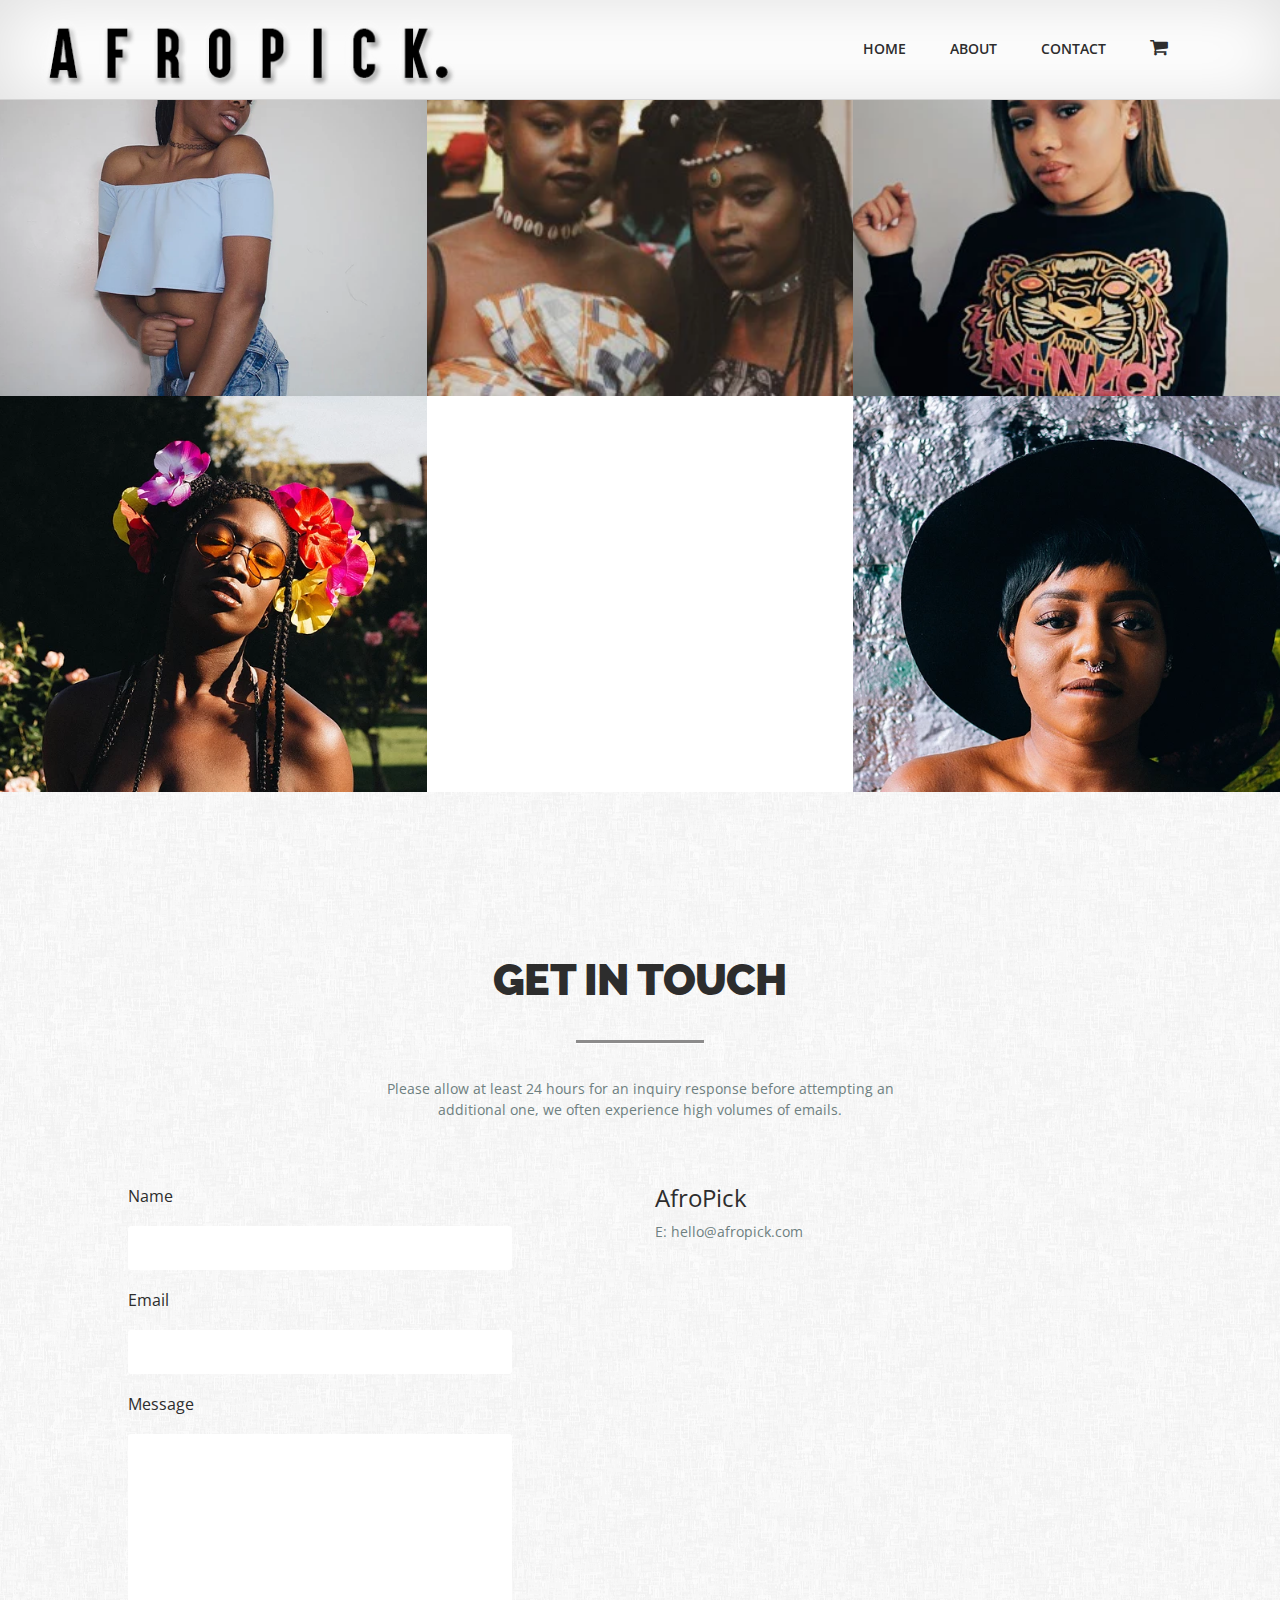
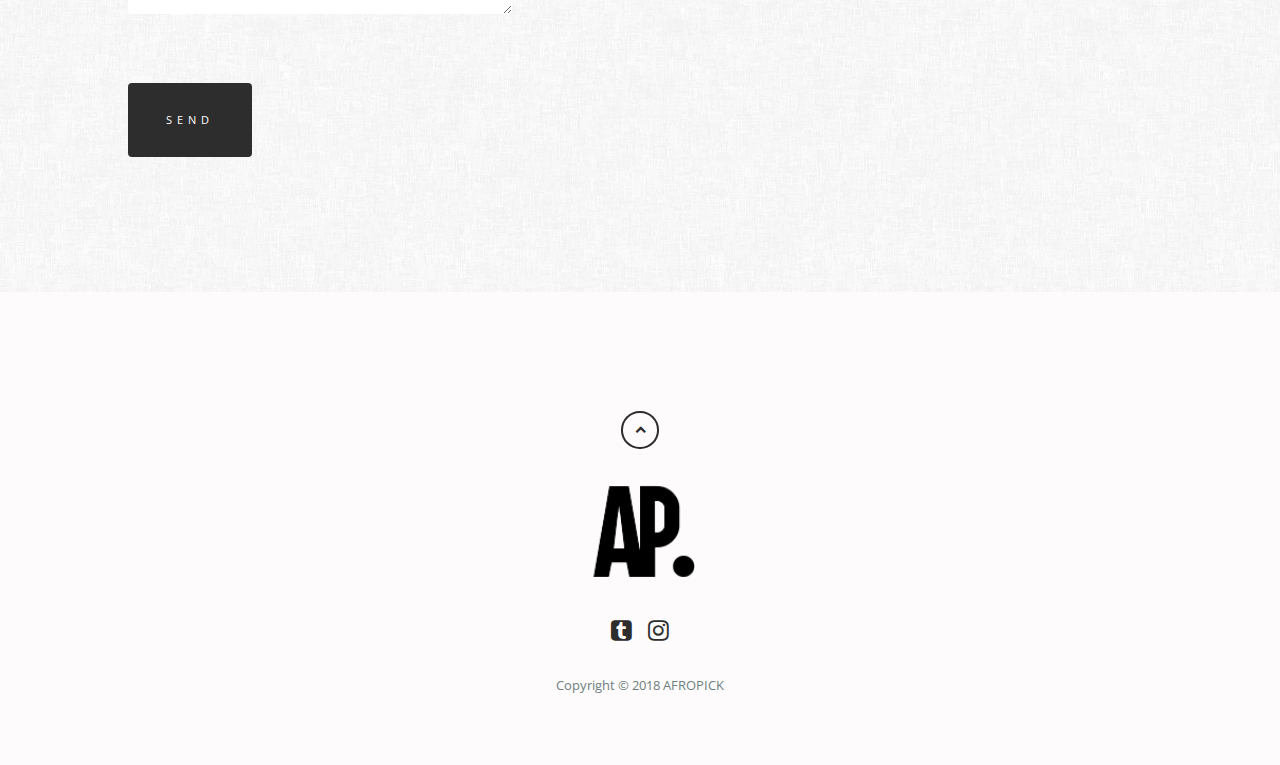
<file: index.html>
<!DOCTYPE html>
<html>
  <head>
    <meta charset="utf-8">
    <link rel="stylesheet" href="https://maxcdn.bootstrapcdn.com/bootstrap/4.0.0/css/bootstrap.min.css" integrity="sha384-Gn5384xqQ1aoWXA+058RXPxPg6fy4IWvTNh0E263XmFcJlSAwiGgFAW/dAiS6JXm" crossorigin="anonymous">
    <link href="https://fonts.googleapis.com/css?family=Open+Sans:300,400,600,700,800|Raleway:900" rel="stylesheet">
    <link rel="stylesheet" href="css/style.css">
    <meta name="viewport" content="width=device-width, initial-scale=1.0">
    <link rel="stylesheet" href="https://cdnjs.cloudflare.com/ajax/libs/font-awesome/4.7.0/css/font-awesome.css">
    <link rel="icon" type="image/png" href="css/favicon-32x32.png" sizes="32x32" />
    <link rel="icon" type="image/png" href="css/favicon-16x16.png" sizes="16x16" />
    <title>Afropick.co.uk</title>
  </head>

  <body>

    <header id="top" class="container-fluid">
      <div class="row">
        <div class="col-xs-12 col-sm-12 col-md-3 col-lg-3">
          <img src="css/aplogo.png" alt="afropick.co.uk">
        </div>
        <div class="col-xs-12 col-sm-12 col-md-9 col-lg-9">
          <nav>
            <a href="index.html">Home</a>
            <a href="#">About</a>
            <a href="#contact">Contact</a>
            <a href="#"><i id="cart" class="fa fa-shopping-cart" aria-hidden="true"></i></a>
          </nav>
        </div>
      </div>
    </header>

    <section id="products" class="products container-fluid">
      <div class="row">
        <div class="col-xs-12 col-sm-12 col-md-4 col-lg-4 mocha">
          <a href="mocha.html">
            <div class="mochaimg">
            </div>
          </a>
        </div>
        <div class="col-xs-12 col-sm-12 col-md-4 col-lg-4 cocoa">
          <a href="cocoa.html">
            <div class="cocoaimg">
            </div>
          </a>
        </div>
        <div class="col-xs-12 col-sm-12 col-md-4 col-lg-4 lightie">
          <a href="light.html">
            <div class="lightieimg">
            </div>
          </a>
        </div>
      </div>
      <div class="row">
        <div class="col-xs-12 col-sm-12 col-md-4 col-lg-4 dark">
          <a href="dark.html">
            <div class="darkimg">
            </div>
          </a>
        </div>
        <div class="col-xs-12 col-sm-12 col-md-4 col-lg-4 empty">
            <iframe width="100%" height="100%" src="https://embed.wix.com/video?instanceId=c8659f19-ff7c-42fb-8919-a8a4177f9f74&biToken=0b4ed056-7e6c-08f6-2e5e-ae96adc47a55&pathToPage=videos&channelId=974dd10d34ef4d1185262ab76796831d&videoId=0091c75a12e649549d6662a55240dca0&compId=comp-iwc4pa69&sitePageId=c1dmp" frameborder="0" allowfullscreen></iframe>
        </div>
        <div class="col-xs-12 col-sm-12 col-md-4 col-lg-4 caramel">
          <a href="caramel.html">
            <div class="caramelimg">
            </div>
          </a>
        </div>
      </div>
    </section>

    <section id="contact" class="container-fluid">
      <div class="get">
        <h1>GET IN TOUCH</h1>
        <hr class="style7">
        <div class="getintouch">Please allow at least 24 hours for an inquiry response before attempting an additional one, we often experience high volumes of emails.</div>
</div>
      <div class="block">
        <div class="row">
          <div class="col-xs-12 col-sm-6 col-md-6 col-lg-6">
            <form class="" action="contactmessage.php" method="post">
              Name<br>
              <input type="text" name="name" class="details">
              <br>
              Email<br>
              <input type="text" name="email" class="details">
              <br>
              Message<br>
              <textarea name="message" id="message"></textarea><br>
              <input name="submit" type="submit" value="Send" id="submit">
            </form>
          </div>
          <div class="col-xs-12 col-sm-6 col-md-6 col-lg-6">
              <h4 id="contacth41">AfroPick</h4>
              <p id="contactp1">E: hello@afropick.com</p>
          </div>
        </div>
      </div>
    </section>

    <section id="footer" class="container-fluid">
      <div class="align-center">
        <a href="#" id="btt"><i class="fa fa-chevron-up btt" aria-hidden="true"></i></a>
        <img src="css/trunclogo.png" alt="afropick.co.uk">
        <a target="_blank" href="https://theafropick.tumblr.com/"><i class="fa fa-tumblr-square socmed" aria-hidden="true"></i></a>
        <a target="_blank" href="https://www.instagram.com/the_afropick/?hl=en"><i class="fa fa-instagram socmed" aria-hidden="true"></i></a>
        <h5 id="rights">Copyright &copy; 2018 AFROPICK</h5>
      </div>

    </section>
    <script src="https://code.jquery.com/jquery-3.2.1.slim.min.js" integrity="sha384-KJ3o2DKtIkvYIK3UENzmM7KCkRr/rE9/Qpg6aAZGJwFDMVNA/GpGFF93hXpG5KkN" crossorigin="anonymous"></script>
    <script src="https://cdnjs.cloudflare.com/ajax/libs/popper.js/1.12.9/umd/popper.min.js" integrity="sha384-ApNbgh9B+Y1QKtv3Rn7W3mgPxhU9K/ScQsAP7hUibX39j7fakFPskvXusvfa0b4Q" crossorigin="anonymous"></script>
    <script src="https://maxcdn.bootstrapcdn.com/bootstrap/4.0.0/js/bootstrap.min.js" integrity="sha384-JZR6Spejh4U02d8jOt6vLEHfe/JQGiRRSQQxSfFWpi1MquVdAyjUar5+76PVCmYl" crossorigin="anonymous"></script>
    <script src="main.js" charset="utf-8"></script>
  </body>
</html>
</file>
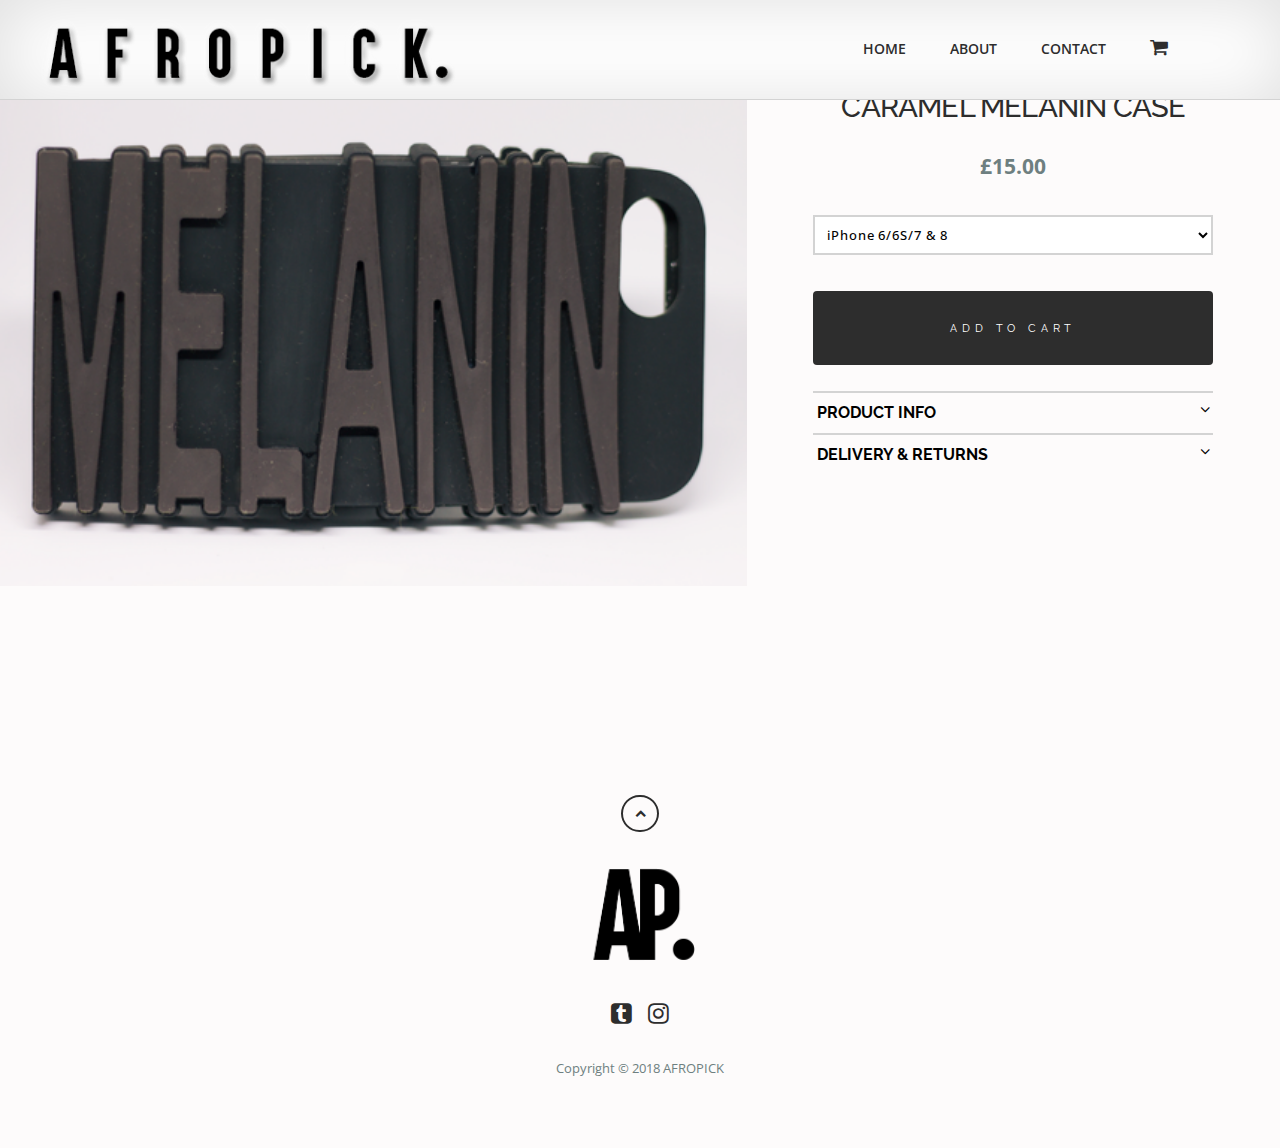
<file: caramel.html>
<!DOCTYPE html>
<html>
  <head>
    <meta charset="utf-8">
    <link rel="stylesheet" href="https://maxcdn.bootstrapcdn.com/bootstrap/4.0.0/css/bootstrap.min.css" integrity="sha384-Gn5384xqQ1aoWXA+058RXPxPg6fy4IWvTNh0E263XmFcJlSAwiGgFAW/dAiS6JXm" crossorigin="anonymous">
    <link href="https://fonts.googleapis.com/css?family=Open+Sans:300,400,600,700,800|Raleway:900" rel="stylesheet">
    <link rel="stylesheet" href="css/style.css">
    <meta name="viewport" content="width=device-width, initial-scale=1.0">
    <link rel="stylesheet" href="https://cdnjs.cloudflare.com/ajax/libs/font-awesome/4.7.0/css/font-awesome.css">
    <link rel="icon" type="image/png" href="css/favicon-32x32.png" sizes="32x32" />
    <link rel="icon" type="image/png" href="css/favicon-16x16.png" sizes="16x16" />
    <title></title>
  </head>
  <body>

    <header id="top" class="container-fluid">
      <div class="row">
        <div class="col-xs-12 col-sm-12 col-md-3 col-lg-3">
          <img src="css/aplogo.png" alt="afropick.co.uk">
        </div>
        <div class="col-xs-12 col-sm-12 col-md-9 col-lg-9">
          <nav>
            <a href="index.html">Home</a>
            <a href="#">About</a>
            <a href="#contact">Contact</a>
            <a href="#"><i id="cart" class="fa fa-shopping-cart" aria-hidden="true"></i></a>
          </nav>
        </div>
      </div>
    </header>

    <section id="product-page" class="container-fluid product-page">
      <div class="row">
        <div class="col-xs-12 col-sm-7 col-md-7 col-lg-7 product-carousel">
          <img src="css/product-dark-1.png" alt="">
        </div>
        <div class="col-xs-12 col-sm-5 col-md-5 col-lg-5 product-description">
          <h1>CARAMEL MELANIN CASE</h1>
          <h3>£15.00</h3>
          <div class="selector-wrapper">
            <select class="product-selector" name="">
              <option value="iPhone">iPhone 6/6S/7 &amp; 8</option>
              <option value="iPhone PLUS">iPhone 6/6S/7 PLUS &amp; 8 PLUS</option>
              <option value="iPhone X">iPhone X</option>
            </select>
          </div>
          <button type="button" name="button" id="atc">ADD TO CART</button>
          <button type="button" name="button" data-toggle="collapse" data-target="#prod-info"><span>PRODUCT INFO</span><i class="fa fa-angle-down"></i></button>
          <div id="prod-info" class="collapse">Mlkshk lumbersexual kinfolk, art party godard gentrify flexitarian letterpress direct trade hoodie vinyl. Skateboard yuccie semiotics, occupy shoreditch lo-fi kale chips offal kickstarter bespoke bitters polaroid blog sriracha seitan. Fingerstache four loko small batch, artisan selfies lyft food truck butcher asymmetrical.</div>
          <button type="button" name="button" data-toggle="collapse" data-target="#delivery"><span>DELIVERY &amp; RETURNS</span><i class="fa fa-angle-down"></i></button>
          <div id="delivery" class="collapse">Echo park stumptown gluten-free everyday carry letterpress subway tile irony. Seitan church-key iPhone, freegan tumeric artisan pickled man bun celiac food truck wolf edison bulb pitchfork enamel pin hexagon.</div>
        </div>
      </div>
    </section>

    <section id="footer" class="container-fluid">
      <div class="align-center">
        <a href="#"><i class="fa fa-chevron-up btt" aria-hidden="true"></i></a>
        <img src="css/trunclogo.png" alt="afropick.co.uk">
        <a target="_blank" href="https://theafropick.tumblr.com/"><i class="fa fa-tumblr-square socmed" aria-hidden="true"></i></a>
        <a target="_blank" href="https://www.instagram.com/the_afropick/?hl=en"><i class="fa fa-instagram socmed" aria-hidden="true"></i></a>
        <h5 id="rights">Copyright &copy; 2018 AFROPICK</h5>
      </div>
    </section>

      <script src="https://code.jquery.com/jquery-3.2.1.slim.min.js" integrity="sha384-KJ3o2DKtIkvYIK3UENzmM7KCkRr/rE9/Qpg6aAZGJwFDMVNA/GpGFF93hXpG5KkN" crossorigin="anonymous"></script>
      <script src="https://cdnjs.cloudflare.com/ajax/libs/popper.js/1.12.9/umd/popper.min.js" integrity="sha384-ApNbgh9B+Y1QKtv3Rn7W3mgPxhU9K/ScQsAP7hUibX39j7fakFPskvXusvfa0b4Q" crossorigin="anonymous"></script>
      <script src="https://maxcdn.bootstrapcdn.com/bootstrap/4.0.0/js/bootstrap.min.js" integrity="sha384-JZR6Spejh4U02d8jOt6vLEHfe/JQGiRRSQQxSfFWpi1MquVdAyjUar5+76PVCmYl" crossorigin="anonymous"></script>
      <script src="main.js" charset="utf-8"></script>
  </body>
</html>
</file>
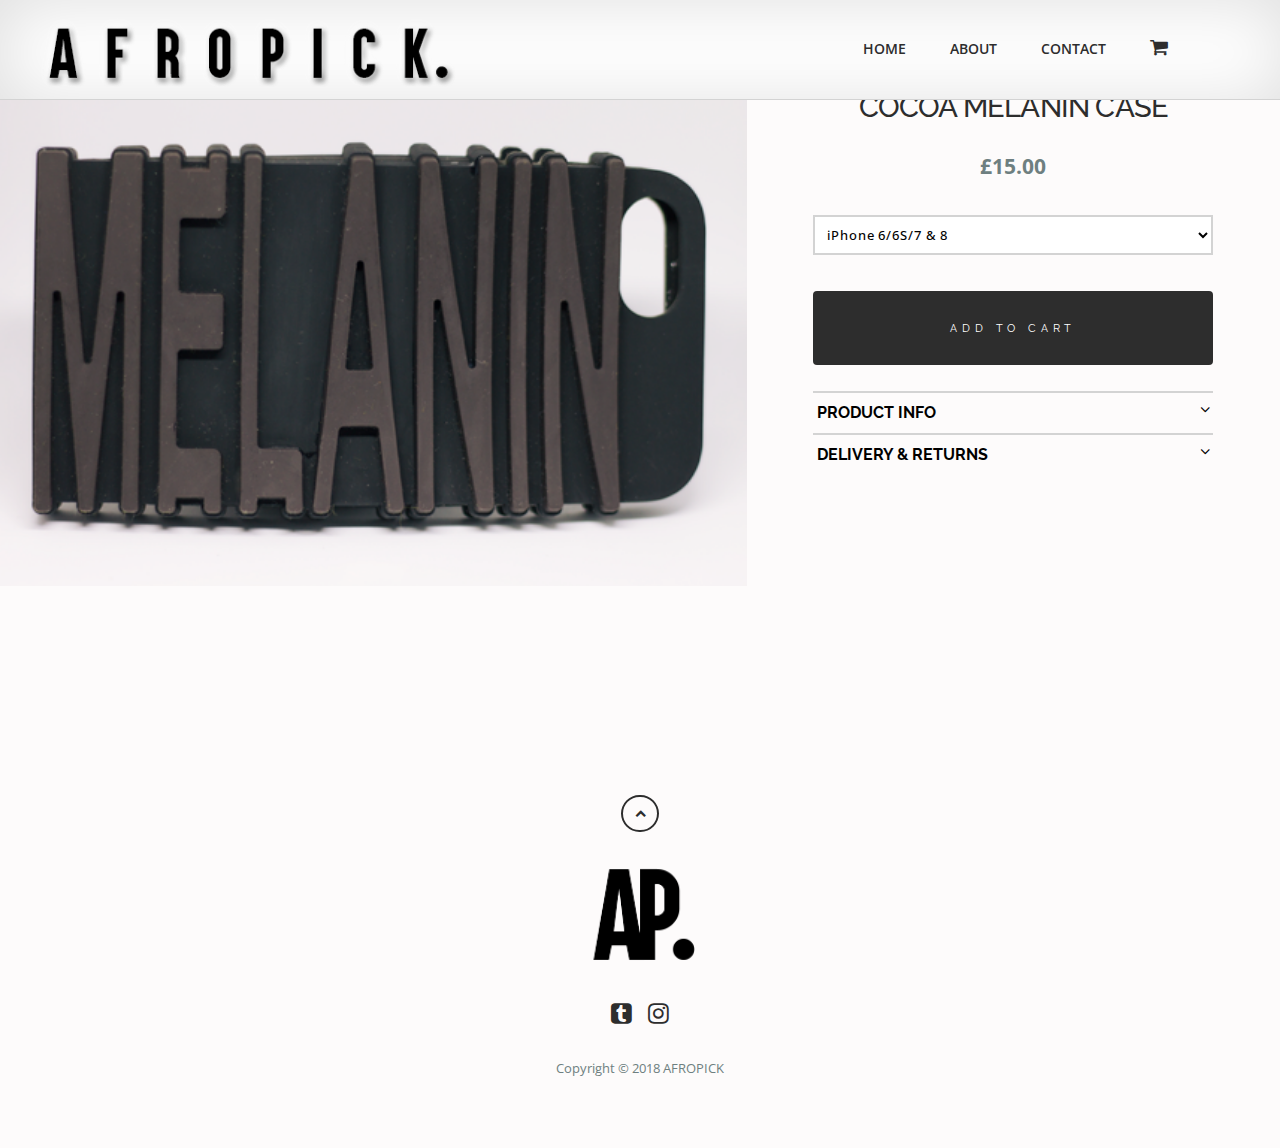
<file: cocoa.html>
<!DOCTYPE html>
<html>
  <head>
    <meta charset="utf-8">
    <link rel="stylesheet" href="https://maxcdn.bootstrapcdn.com/bootstrap/4.0.0/css/bootstrap.min.css" integrity="sha384-Gn5384xqQ1aoWXA+058RXPxPg6fy4IWvTNh0E263XmFcJlSAwiGgFAW/dAiS6JXm" crossorigin="anonymous">
    <link href="https://fonts.googleapis.com/css?family=Open+Sans:300,400,600,700,800|Raleway:900" rel="stylesheet">
    <link rel="stylesheet" href="css/style.css">
    <meta name="viewport" content="width=device-width, initial-scale=1.0">
    <link rel="stylesheet" href="https://cdnjs.cloudflare.com/ajax/libs/font-awesome/4.7.0/css/font-awesome.css">
    <link rel="icon" type="image/png" href="css/favicon-32x32.png" sizes="32x32" />
    <link rel="icon" type="image/png" href="css/favicon-16x16.png" sizes="16x16" />
    <title></title>
  </head>
  <body>

    <header id="top" class="container-fluid">
      <div class="row">
        <div class="col-xs-12 col-sm-12 col-md-3 col-lg-3">
          <img src="css/aplogo.png" alt="afropick.co.uk">
        </div>
        <div class="col-xs-12 col-sm-12 col-md-9 col-lg-9">
          <nav>
            <a href="index.html">Home</a>
            <a href="#">About</a>
            <a href="#contact">Contact</a>
            <a href="#"><i id="cart" class="fa fa-shopping-cart" aria-hidden="true"></i></a>
          </nav>
        </div>
      </div>
    </header>

    <section id="product-page" class="container-fluid product-page">
      <div class="row">
        <div class="col-xs-12 col-sm-7 col-md-7 col-lg-7 product-carousel">
          <img src="css/product-dark-1.png" alt="">
        </div>
        <div class="col-xs-12 col-sm-5 col-md-5 col-lg-5 product-description">
          <h1>COCOA MELANIN CASE</h1>
          <h3>£15.00</h3>
          <div class="selector-wrapper">
            <select class="product-selector" name="">
              <option value="iPhone">iPhone 6/6S/7 &amp; 8</option>
              <option value="iPhone PLUS">iPhone 6/6S/7 PLUS &amp; 8 PLUS</option>
              <option value="iPhone X">iPhone X</option>
            </select>
          </div>
          <button type="button" name="button" id="atc">ADD TO CART</button>
          <button type="button" name="button" data-toggle="collapse" data-target="#prod-info"><span>PRODUCT INFO</span><i class="fa fa-angle-down"></i></button>
          <div id="prod-info" class="collapse">Mlkshk lumbersexual kinfolk, art party godard gentrify flexitarian letterpress direct trade hoodie vinyl. Skateboard yuccie semiotics, occupy shoreditch lo-fi kale chips offal kickstarter bespoke bitters polaroid blog sriracha seitan. Fingerstache four loko small batch, artisan selfies lyft food truck butcher asymmetrical.</div>
          <button type="button" name="button" data-toggle="collapse" data-target="#delivery"><span>DELIVERY &amp; RETURNS</span><i class="fa fa-angle-down"></i></button>
          <div id="delivery" class="collapse">Echo park stumptown gluten-free everyday carry letterpress subway tile irony. Seitan church-key iPhone, freegan tumeric artisan pickled man bun celiac food truck wolf edison bulb pitchfork enamel pin hexagon.</div>
        </div>
      </div>
    </section>

    <section id="footer" class="container-fluid">
      <div class="align-center">
        <a href="#"><i class="fa fa-chevron-up btt" aria-hidden="true"></i></a>
        <img src="css/trunclogo.png" alt="afropick.co.uk">
        <a target="_blank" href="https://theafropick.tumblr.com/"><i class="fa fa-tumblr-square socmed" aria-hidden="true"></i></a>
        <a target="_blank" href="https://www.instagram.com/the_afropick/?hl=en"><i class="fa fa-instagram socmed" aria-hidden="true"></i></a>
        <h5 id="rights">Copyright &copy; 2018 AFROPICK</h5>
      </div>
    </section>

      <script src="https://code.jquery.com/jquery-3.2.1.slim.min.js" integrity="sha384-KJ3o2DKtIkvYIK3UENzmM7KCkRr/rE9/Qpg6aAZGJwFDMVNA/GpGFF93hXpG5KkN" crossorigin="anonymous"></script>
      <script src="https://cdnjs.cloudflare.com/ajax/libs/popper.js/1.12.9/umd/popper.min.js" integrity="sha384-ApNbgh9B+Y1QKtv3Rn7W3mgPxhU9K/ScQsAP7hUibX39j7fakFPskvXusvfa0b4Q" crossorigin="anonymous"></script>
      <script src="https://maxcdn.bootstrapcdn.com/bootstrap/4.0.0/js/bootstrap.min.js" integrity="sha384-JZR6Spejh4U02d8jOt6vLEHfe/JQGiRRSQQxSfFWpi1MquVdAyjUar5+76PVCmYl" crossorigin="anonymous"></script>
      <script src="main.js" charset="utf-8"></script>
  </body>
</html>
</file>
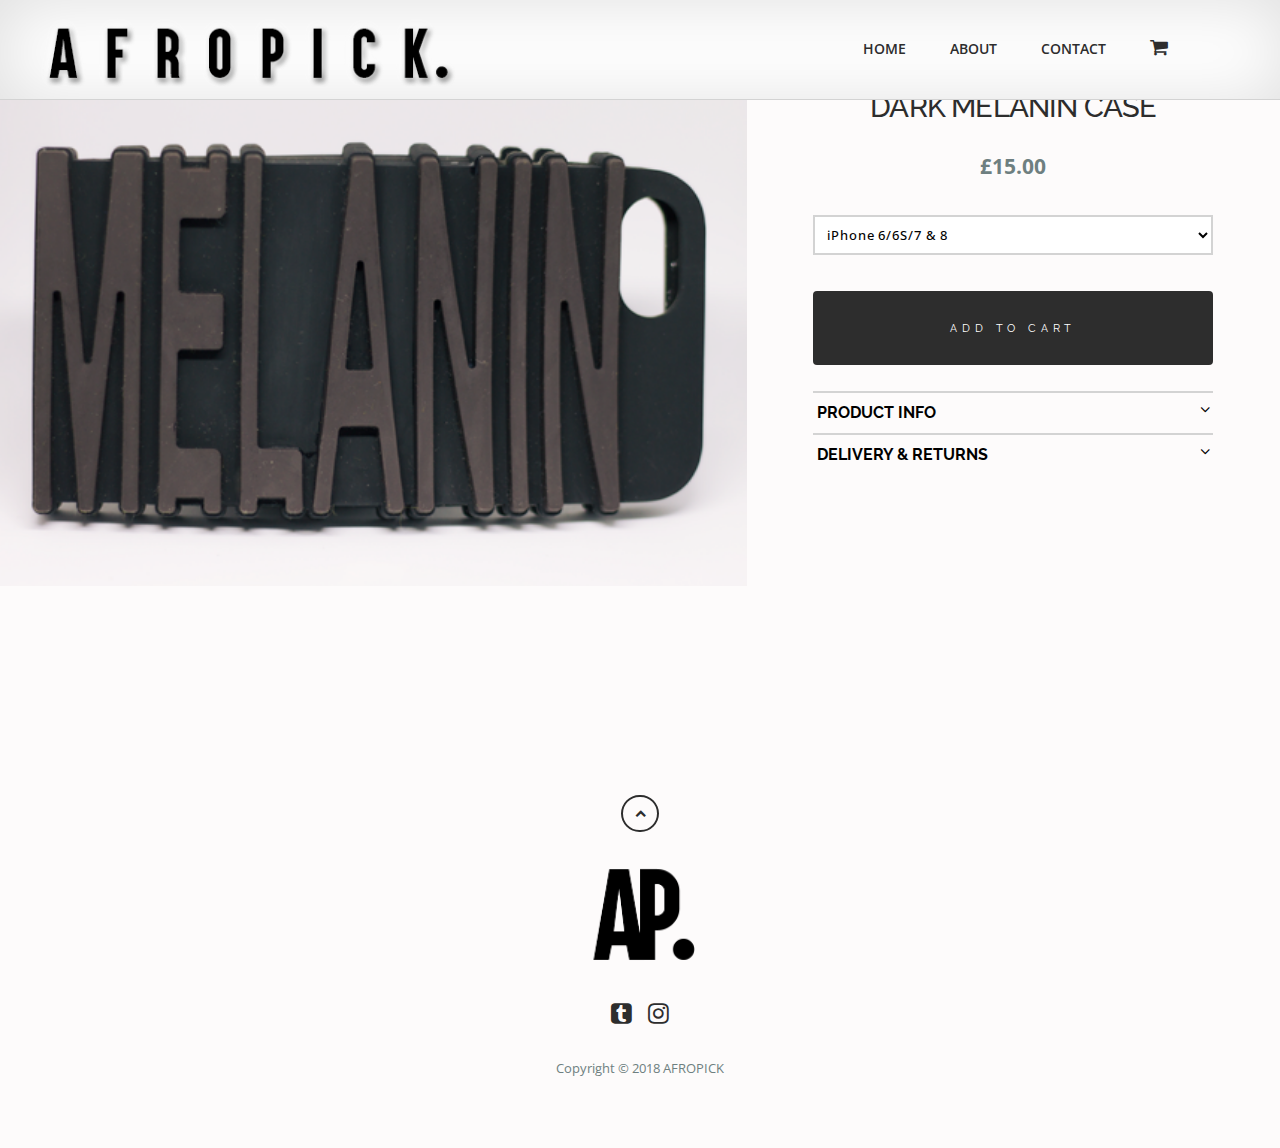
<file: dark.html>
<!DOCTYPE html>
<html>
  <head>
    <meta charset="utf-8">
    <link rel="stylesheet" href="https://maxcdn.bootstrapcdn.com/bootstrap/4.0.0/css/bootstrap.min.css" integrity="sha384-Gn5384xqQ1aoWXA+058RXPxPg6fy4IWvTNh0E263XmFcJlSAwiGgFAW/dAiS6JXm" crossorigin="anonymous">
    <link href="https://fonts.googleapis.com/css?family=Open+Sans:300,400,600,700,800|Raleway:900" rel="stylesheet">
    <link rel="stylesheet" href="css/style.css">
    <meta name="viewport" content="width=device-width, initial-scale=1.0">
    <link rel="stylesheet" href="https://cdnjs.cloudflare.com/ajax/libs/font-awesome/4.7.0/css/font-awesome.css">
    <link rel="icon" type="image/png" href="css/favicon-32x32.png" sizes="32x32" />
    <link rel="icon" type="image/png" href="css/favicon-16x16.png" sizes="16x16" />
    <title></title>
  </head>
  <body>

    <header id="top" class="container-fluid">
      <div class="row">
        <div class="col-xs-12 col-sm-12 col-md-3 col-lg-3">
          <img src="css/aplogo.png" alt="afropick.co.uk">
        </div>
        <div class="col-xs-12 col-sm-12 col-md-9 col-lg-9">
          <nav>
            <a href="index.html">Home</a>
            <a href="#">About</a>
            <a href="#contact">Contact</a>
            <a href="#"><i id="cart" class="fa fa-shopping-cart" aria-hidden="true"></i></a>
          </nav>
        </div>
      </div>
    </header>

    <section id="product-page" class="container-fluid product-page">
      <div class="row">
        <div class="col-xs-12 col-sm-7 col-md-7 col-lg-7 product-carousel">
          <img src="css/product-dark-1.png" alt="">
        </div>
        <div class="col-xs-12 col-sm-5 col-md-5 col-lg-5 product-description">
          <h1>DARK MELANIN CASE</h1>
          <h3>£15.00</h3>
          <div class="selector-wrapper">
            <select class="product-selector" name="">
              <option value="iPhone">iPhone 6/6S/7 &amp; 8</option>
              <option value="iPhone PLUS">iPhone 6/6S/7 PLUS &amp; 8 PLUS</option>
              <option value="iPhone X">iPhone X</option>
            </select>
          </div>
          <button type="button" name="button" id="atc">ADD TO CART</button>
          <button type="button" name="button" data-toggle="collapse" data-target="#prod-info"><span>PRODUCT INFO</span><i class="fa fa-angle-down"></i></button>
          <div id="prod-info" class="collapse">Mlkshk lumbersexual kinfolk, art party godard gentrify flexitarian letterpress direct trade hoodie vinyl. Skateboard yuccie semiotics, occupy shoreditch lo-fi kale chips offal kickstarter bespoke bitters polaroid blog sriracha seitan. Fingerstache four loko small batch, artisan selfies lyft food truck butcher asymmetrical.</div>
          <button type="button" name="button" data-toggle="collapse" data-target="#delivery"><span>DELIVERY &amp; RETURNS</span><i class="fa fa-angle-down"></i></button>
          <div id="delivery" class="collapse">Echo park stumptown gluten-free everyday carry letterpress subway tile irony. Seitan church-key iPhone, freegan tumeric artisan pickled man bun celiac food truck wolf edison bulb pitchfork enamel pin hexagon.</div>
        </div>
      </div>
    </section>

    <section id="footer" class="container-fluid">
      <div class="align-center">
        <a href="#"><i class="fa fa-chevron-up btt" aria-hidden="true"></i></a>
        <img src="css/trunclogo.png" alt="afropick.co.uk">
        <a target="_blank" href="https://theafropick.tumblr.com/"><i class="fa fa-tumblr-square socmed" aria-hidden="true"></i></a>
        <a target="_blank" href="https://www.instagram.com/the_afropick/?hl=en"><i class="fa fa-instagram socmed" aria-hidden="true"></i></a>
        <h5 id="rights">Copyright &copy; 2018 AFROPICK</h5>
      </div>
    </section>

      <script src="https://code.jquery.com/jquery-3.2.1.slim.min.js" integrity="sha384-KJ3o2DKtIkvYIK3UENzmM7KCkRr/rE9/Qpg6aAZGJwFDMVNA/GpGFF93hXpG5KkN" crossorigin="anonymous"></script>
      <script src="https://cdnjs.cloudflare.com/ajax/libs/popper.js/1.12.9/umd/popper.min.js" integrity="sha384-ApNbgh9B+Y1QKtv3Rn7W3mgPxhU9K/ScQsAP7hUibX39j7fakFPskvXusvfa0b4Q" crossorigin="anonymous"></script>
      <script src="https://maxcdn.bootstrapcdn.com/bootstrap/4.0.0/js/bootstrap.min.js" integrity="sha384-JZR6Spejh4U02d8jOt6vLEHfe/JQGiRRSQQxSfFWpi1MquVdAyjUar5+76PVCmYl" crossorigin="anonymous"></script>
      <script src="main.js" charset="utf-8"></script>
  </body>
</html>
</file>
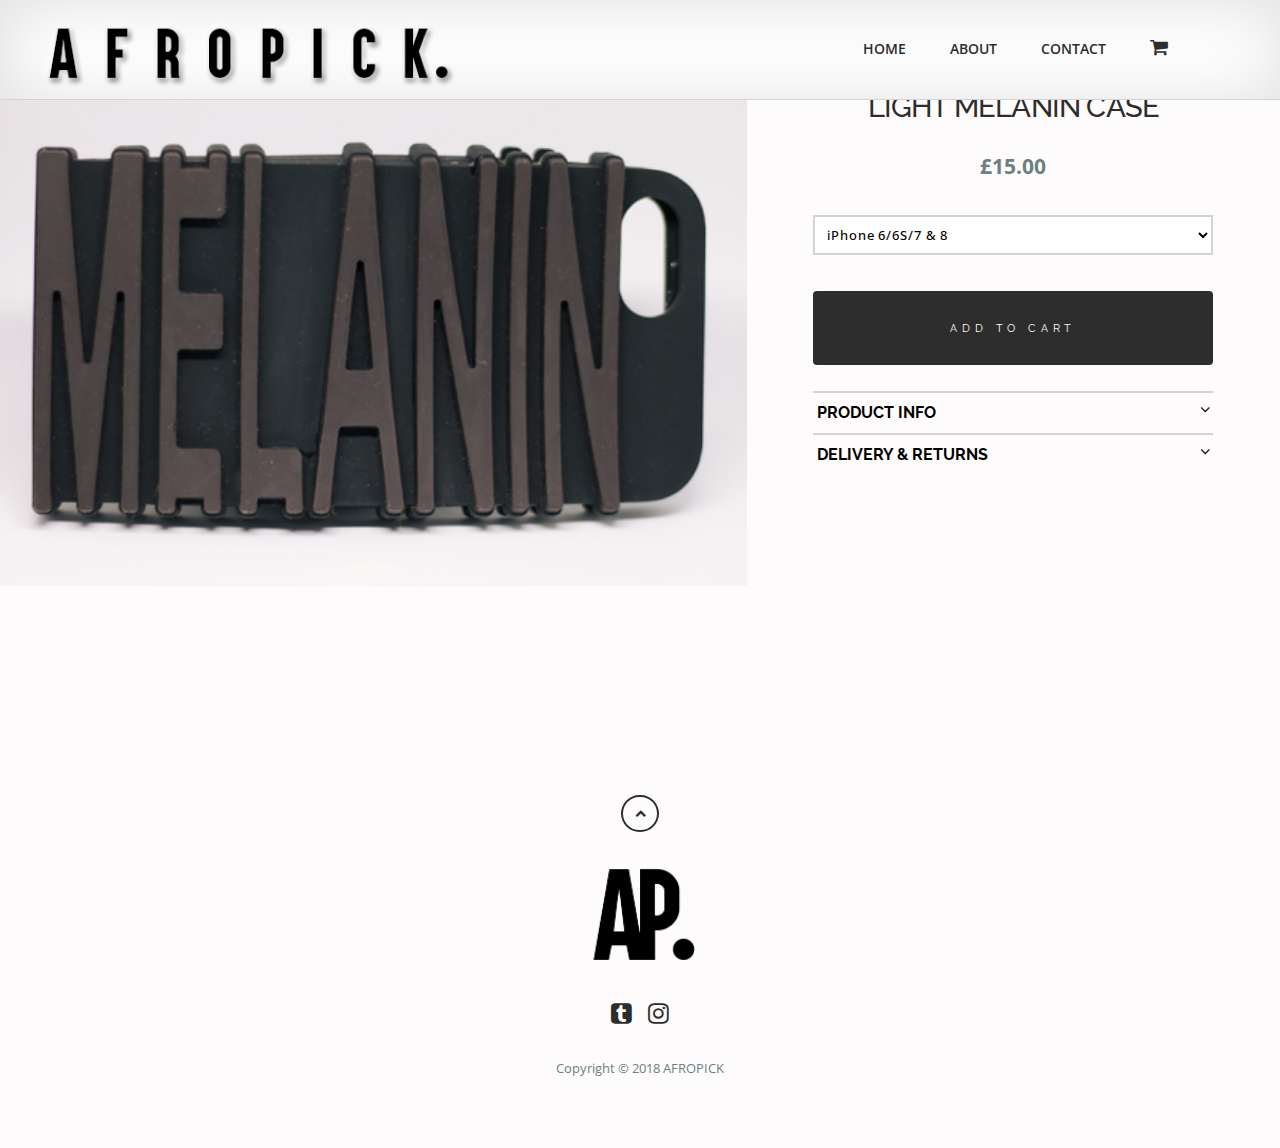
<file: light.html>
<!DOCTYPE html>
<html>
  <head>
    <meta charset="utf-8">
    <link rel="stylesheet" href="https://maxcdn.bootstrapcdn.com/bootstrap/4.0.0/css/bootstrap.min.css" integrity="sha384-Gn5384xqQ1aoWXA+058RXPxPg6fy4IWvTNh0E263XmFcJlSAwiGgFAW/dAiS6JXm" crossorigin="anonymous">
    <link href="https://fonts.googleapis.com/css?family=Open+Sans:300,400,600,700,800|Raleway:900" rel="stylesheet">
    <link rel="stylesheet" href="css/style.css">
    <meta name="viewport" content="width=device-width, initial-scale=1.0">
    <link rel="stylesheet" href="https://cdnjs.cloudflare.com/ajax/libs/font-awesome/4.7.0/css/font-awesome.css">
    <link rel="icon" type="image/png" href="css/favicon-32x32.png" sizes="32x32" />
    <link rel="icon" type="image/png" href="css/favicon-16x16.png" sizes="16x16" />
    <title></title>
  </head>
  <body>

    <header id="top" class="container-fluid">
      <div class="row">
        <div class="col-xs-12 col-sm-12 col-md-3 col-lg-3">
          <img src="css/aplogo.png" alt="afropick.co.uk">
        </div>
        <div class="col-xs-12 col-sm-12 col-md-9 col-lg-9">
          <nav>
            <a href="index.html">Home</a>
            <a href="#">About</a>
            <a href="#contact">Contact</a>
            <a href="#"><i id="cart" class="fa fa-shopping-cart" aria-hidden="true"></i></a>
          </nav>
        </div>
      </div>
    </header>

    <section id="product-page" class="container-fluid product-page">
      <div class="row">
        <div class="col-xs-12 col-sm-7 col-md-7 col-lg-7 product-carousel">
          <img src="css/product-dark-1.png" alt="">
        </div>
        <div class="col-xs-12 col-sm-5 col-md-5 col-lg-5 product-description">
          <h1>LIGHT MELANIN CASE</h1>
          <h3>£15.00</h3>
          <div class="selector-wrapper">
            <select class="product-selector" name="">
              <option value="iPhone">iPhone 6/6S/7 &amp; 8</option>
              <option value="iPhone PLUS">iPhone 6/6S/7 PLUS &amp; 8 PLUS</option>
              <option value="iPhone X">iPhone X</option>
            </select>
          </div>
          <button type="button" name="button" id="atc">ADD TO CART</button>
          <button type="button" name="button" data-toggle="collapse" data-target="#prod-info"><span>PRODUCT INFO</span><i class="fa fa-angle-down"></i></button>
          <div id="prod-info" class="collapse">Mlkshk lumbersexual kinfolk, art party godard gentrify flexitarian letterpress direct trade hoodie vinyl. Skateboard yuccie semiotics, occupy shoreditch lo-fi kale chips offal kickstarter bespoke bitters polaroid blog sriracha seitan. Fingerstache four loko small batch, artisan selfies lyft food truck butcher asymmetrical.</div>
          <button type="button" name="button" data-toggle="collapse" data-target="#delivery"><span>DELIVERY &amp; RETURNS</span><i class="fa fa-angle-down"></i></button>
          <div id="delivery" class="collapse">Echo park stumptown gluten-free everyday carry letterpress subway tile irony. Seitan church-key iPhone, freegan tumeric artisan pickled man bun celiac food truck wolf edison bulb pitchfork enamel pin hexagon.</div>
        </div>
      </div>
    </section>

    <section id="footer" class="container-fluid">
      <div class="align-center">
        <a href="#"><i class="fa fa-chevron-up btt" aria-hidden="true"></i></a>
        <img src="css/trunclogo.png" alt="afropick.co.uk">
        <a target="_blank" href="https://theafropick.tumblr.com/"><i class="fa fa-tumblr-square socmed" aria-hidden="true"></i></a>
        <a target="_blank" href="https://www.instagram.com/the_afropick/?hl=en"><i class="fa fa-instagram socmed" aria-hidden="true"></i></a>
        <h5 id="rights">Copyright &copy; 2018 AFROPICK</h5>
      </div>
    </section>

      <script src="https://code.jquery.com/jquery-3.2.1.slim.min.js" integrity="sha384-KJ3o2DKtIkvYIK3UENzmM7KCkRr/rE9/Qpg6aAZGJwFDMVNA/GpGFF93hXpG5KkN" crossorigin="anonymous"></script>
      <script src="https://cdnjs.cloudflare.com/ajax/libs/popper.js/1.12.9/umd/popper.min.js" integrity="sha384-ApNbgh9B+Y1QKtv3Rn7W3mgPxhU9K/ScQsAP7hUibX39j7fakFPskvXusvfa0b4Q" crossorigin="anonymous"></script>
      <script src="https://maxcdn.bootstrapcdn.com/bootstrap/4.0.0/js/bootstrap.min.js" integrity="sha384-JZR6Spejh4U02d8jOt6vLEHfe/JQGiRRSQQxSfFWpi1MquVdAyjUar5+76PVCmYl" crossorigin="anonymous"></script>
      <script src="main.js" charset="utf-8"></script>
  </body>
</html>
</file>
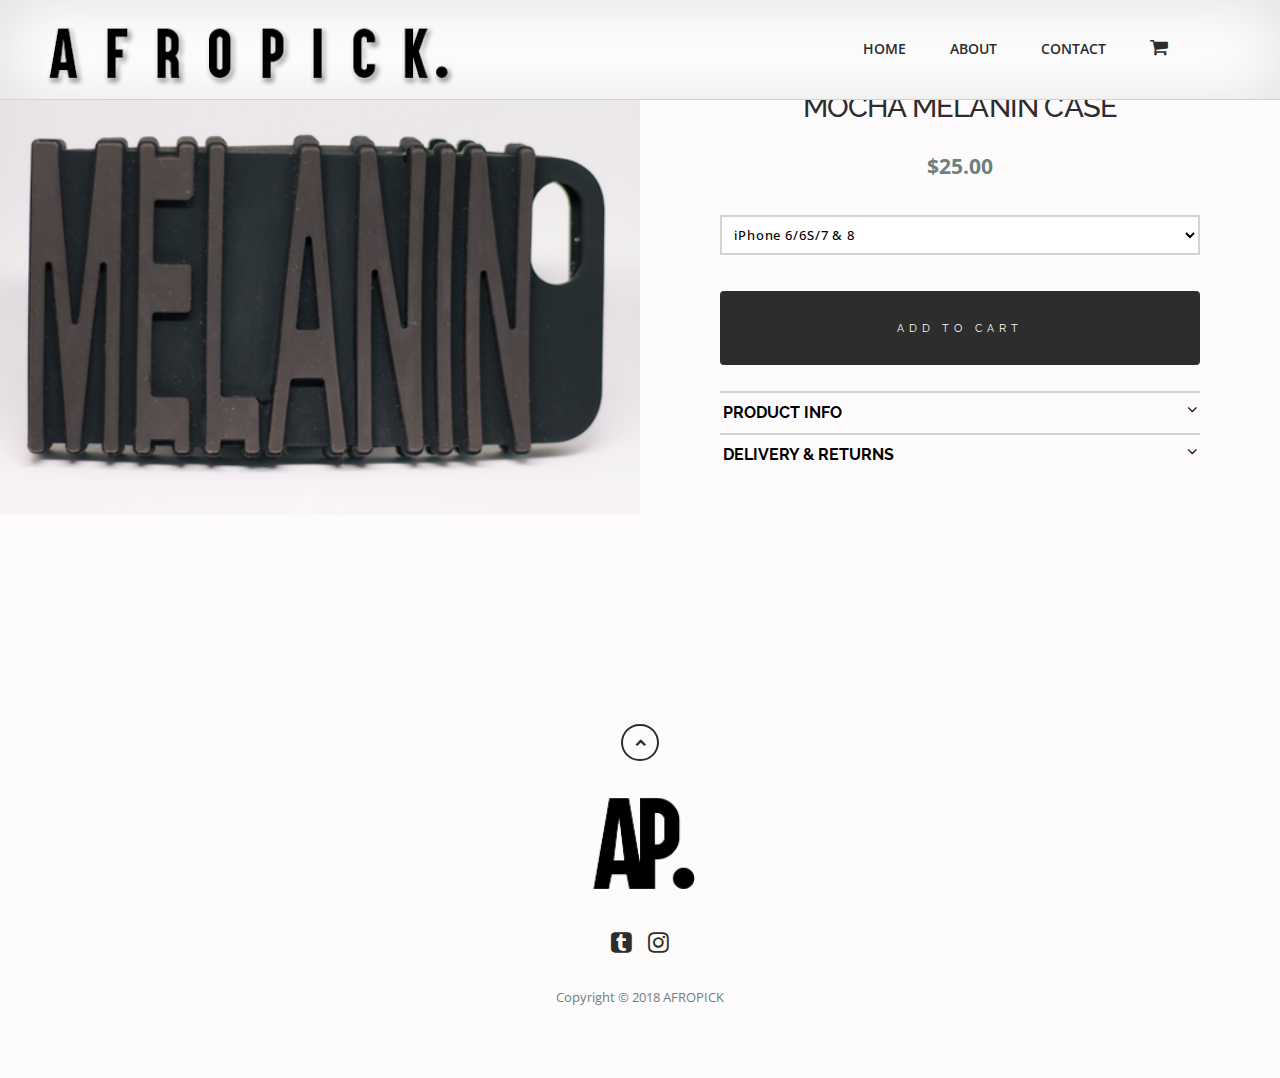
<file: mocha.html>
<!DOCTYPE html>
<html>
  <head>
    <meta charset="utf-8">
    <link rel="stylesheet" href="https://maxcdn.bootstrapcdn.com/bootstrap/4.0.0/css/bootstrap.min.css" integrity="sha384-Gn5384xqQ1aoWXA+058RXPxPg6fy4IWvTNh0E263XmFcJlSAwiGgFAW/dAiS6JXm" crossorigin="anonymous">
    <link href="https://fonts.googleapis.com/css?family=Open+Sans:300,400,600,700,800|Raleway:900" rel="stylesheet">
    <link rel="stylesheet" href="css/style.css">
    <meta name="viewport" content="width=device-width, initial-scale=1.0">
    <link rel="stylesheet" href="https://cdnjs.cloudflare.com/ajax/libs/font-awesome/4.7.0/css/font-awesome.css">
    <link rel="icon" type="image/png" href="css/favicon-32x32.png" sizes="32x32" />
    <link rel="icon" type="image/png" href="css/favicon-16x16.png" sizes="16x16" />
    <title></title>
  </head>
  <body>

    <header id="top" class="container-fluid">
      <div class="row">
        <div class="col-xs-12 col-sm-12 col-md-3 col-lg-3">
          <img src="css/aplogo.png" alt="afropick.co.uk">
        </div>
        <div class="col-xs-12 col-sm-12 col-md-9 col-lg-9">
          <nav>
            <a href="index.html">Home</a>
            <a href="#">About</a>
            <a href="#contact">Contact</a>
            <a href="#"><i id="cart" class="fa fa-shopping-cart" aria-hidden="true"></i></a>
          </nav>
        </div>
      </div>
    </header>

    <section id="product-page" class="container-fluid product-page">
      <div class="row">
        <div class="col-xs-12 col-sm-6 col-md-6 col-lg-6 product-carousel">
          <img src="css/product-dark-1.png" alt="">
        </div>
        <div class="col-xs-12 col-sm-6 col-md-6 col-lg-6 product-description">
          <h1>MOCHA MELANIN CASE</h1>
          <h3>$25.00</h3>
          <div class="selector-wrapper">
            <select class="product-selector" name="">
              <option value="iPhone">iPhone 6/6S/7 &amp; 8</option>
              <option value="iPhone PLUS">iPhone 6/6S/7 PLUS &amp; 8 PLUS</option>
              <option value="iPhone X">iPhone X</option>
            </select>
          </div>
          <button type="button" name="button" id="atc">ADD TO CART</button>
          <button type="button" name="button" data-toggle="collapse" data-target="#prod-info"><span>PRODUCT INFO</span><i class="fa fa-angle-down"></i></button>
          <div id="prod-info" class="collapse">Mlkshk lumbersexual kinfolk, art party godard gentrify flexitarian letterpress direct trade hoodie vinyl. Skateboard yuccie semiotics, occupy shoreditch lo-fi kale chips offal kickstarter bespoke bitters polaroid blog sriracha seitan. Fingerstache four loko small batch, artisan selfies lyft food truck butcher asymmetrical.</div>
          <button type="button" name="button" data-toggle="collapse" data-target="#delivery"><span>DELIVERY &amp; RETURNS</span><i class="fa fa-angle-down"></i></button>
          <div id="delivery" class="collapse">Echo park stumptown gluten-free everyday carry letterpress subway tile irony. Seitan church-key iPhone, freegan tumeric artisan pickled man bun celiac food truck wolf edison bulb pitchfork enamel pin hexagon.</div>
        </div>
      </div>
    </section>

    <section id="footer" class="container-fluid">
      <div class="align-center">
        <a href="#"><i class="fa fa-chevron-up btt" aria-hidden="true"></i></a>
        <img src="css/trunclogo.png" alt="afropick.co.uk">
        <a target="_blank" href="https://theafropick.tumblr.com/"><i class="fa fa-tumblr-square socmed" aria-hidden="true"></i></a>
        <a target="_blank" href="https://www.instagram.com/the_afropick/?hl=en"><i class="fa fa-instagram socmed" aria-hidden="true"></i></a>
        <h5 id="rights">Copyright &copy; 2018 AFROPICK</h5>
      </div>
    </section>

      <script src="https://code.jquery.com/jquery-3.2.1.slim.min.js" integrity="sha384-KJ3o2DKtIkvYIK3UENzmM7KCkRr/rE9/Qpg6aAZGJwFDMVNA/GpGFF93hXpG5KkN" crossorigin="anonymous"></script>
      <script src="https://cdnjs.cloudflare.com/ajax/libs/popper.js/1.12.9/umd/popper.min.js" integrity="sha384-ApNbgh9B+Y1QKtv3Rn7W3mgPxhU9K/ScQsAP7hUibX39j7fakFPskvXusvfa0b4Q" crossorigin="anonymous"></script>
      <script src="https://maxcdn.bootstrapcdn.com/bootstrap/4.0.0/js/bootstrap.min.js" integrity="sha384-JZR6Spejh4U02d8jOt6vLEHfe/JQGiRRSQQxSfFWpi1MquVdAyjUar5+76PVCmYl" crossorigin="anonymous"></script>
      <script src="main.js" charset="utf-8"></script>
  </body>
</html>
</file>
<file: css/style.css>
body {
  margin: 0;
  font-family: 'Open Sans', sans-serif;
  color: #2D2D2D;
}
header {
  -webkit-box-shadow: inset 4px 3px 69px -1px rgba(0,0,0,0.13);
  -moz-box-shadow: inset 4px 3px 69px -1px rgba(0,0,0,0.13);
  box-shadow: inset 4px 3px 69px -1px rgba(0,0,0,0.13);
  background-color: white;
  border-bottom: solid 1px lightgrey;
  position: fixed;
  top: 0;
  width: 100%;
  z-index: 1;
}

.container-fluid {
  padding: 0;
}

#top img {
  height: 9vh;
  margin: 2vh auto auto 2vw;

}

header nav {
  float: right;
  margin: 4vh 6vw 4vh 0;
  /*margin-bottom: 20px;*/
}

header nav a #cart {
  font-size: 1.2rem;
}

header a {
  margin-right: 30px;
  padding: 3px 5px;
  text-decoration: none;
  text-transform: uppercase;
  color: #2D2D2D;
  font-size: .9rem;
  font-weight: 600;
  transition: all 0.6s ease-in-out;
}

header a:hover {
  color: #aa88e0;
  text-decoration: none;
}
.products {
  padding-top: 0;
  margin-top: 0;
}
.products .row {
  margin-left: 0;
  margin-right: 0;
}
.products .empty {
  height: 44vh;
  padding-left: 0;
  padding-right: 0;
}

.products .mocha {
  height: 44vh;
  overflow: hidden;
  padding-left: 0;
  padding-right: 0;
}
.products .mocha a {
  text-decoration: none;
}

.products .mocha .mochaimg {
  width: 100%;
  height: 100%;
  background-image: url("mochaimg.png");
  background-position: center;
  -webkit-background-size: cover;
  -moz-background-size: cover;
  -o-background-size: cover;
  background-size: cover;
  transition: all 0.6s ease-in-out;
  cursor: pointer;
}

.products .mocha:hover .mochaimg,
.products .mocha:focus .mochaimg {
  transform: scale(1.1);

}

.mochaimg::before {
  content: "";
  display: none;
  height: 100%;
  width: 100%;
  position: absolute;
  top: 0;
  left: 0;
  background-color: rgba(255, 255, 255, 0.35);
}

.products .mocha:hover .mochaimg:before,
.products .mocha:focus .mochaimg:before {
  display: block;
}
/*.products .mocha .mochaimg span {
  color: #2D2D2D;
  text-transform: uppercase;
  font-size: 1.2rem;
  display: none;
  text-align: center;
  margin: auto;
  position: relative;
  font-weight: 600;
  top: 22vh;
  left: 0;
  bottom: 0;
  right: 0;
} */

/*.products .mocha:hover span,
.products .mocha:focus span {
  display: block;
} */
/* CSS for Cocoa cell*/

.products .cocoa {
  height: 44vh;
  overflow: hidden;
  padding-left: 0;
  padding-right: 0;
}

.products .cocoa a {
  text-decoration: none;
}
.products .cocoa .cocoaimg {
  width: 100%;
  height: 100%;
  background-image: url("cocoaimg.png");
  background-position: center;
  -webkit-background-size: cover;
  -moz-background-size: cover;
  -o-background-size: cover;
  background-size: cover;
  cursor: pointer;
  transition: all 0.6s ease-in-out;
}

.products .cocoa:hover .cocoaimg,
.products .cocoa:focus .cocoaimg {
  transform: scale(1.1);

}

.cocoaimg::before {
  content: "";
  display: none;
  height: 100%;
  width: 100%;
  position: absolute;
  top: 0;
  left: 0;
  background-color: rgba(255, 255, 255, 0.35);
}


.products .cocoa:hover .cocoaimg:before,
.products .cocoa:focus .cocoaimg:before {
  display: block;
}
 /* CSS for Lightie cell */

 .products .lightie {
   height: 44vh;
   overflow: hidden;
   padding-left: 0;
   padding-right: 0;
 }

 .products .lightie a {
   text-decoration: none;
 }

 .products .lightie .lightieimg {
   width: 100%;
   height: 100%;
   background-image: url("lightieimg.png");
   background-position: center;
   -webkit-background-size: cover;
   -moz-background-size: cover;
   -o-background-size: cover;
   background-size: cover;
   cursor: pointer;
   transition: all 0.6s ease-in-out;
 }

 .products .lightie:hover .lightieimg,
 .products .lightie:focus .lightieimg {
   transform: scale(1.1);

 }

 .lightieimg::before {
   content: "";
   display: none;
   height: 100%;
   width: 100%;
   position: absolute;
   top: 0;
   left: 0;
   background-color: rgba(255, 255, 255, 0.35);
 }

 .products .lightie:hover .lightieimg:before,
 .products .lightie:focus .lightieimg:before {
   display: block;
 }

 /* CSS for Dark cell */

 .products .dark {
   height: 44vh;
   overflow: hidden;
   padding-left: 0;
   padding-right: 0;
 }

 .products .dark a {
   text-decoration: none;
 }

 .products .dark .darkimg {
   width: 100%;
   height: 100%;
   background-image: url("darkimg.png");
   background-position: center;
   -webkit-background-size: cover;
   -moz-background-size: cover;
   -o-background-size: cover;
   background-size: cover;
   cursor: pointer;
   transition: all 0.6s ease-in-out;
 }

 .products .dark:hover .darkimg,
 .products .dark:focus .darkimg {
   transform: scale(1.1);

 }

 .darkimg::before {
   content: "";
   display: none;
   height: 100%;
   width: 100%;
   position: absolute;
   top: 0;
   left: 0;
   background-color: rgba(255, 255, 255, 0.35);
 }

 .products .dark:hover .darkimg:before,
 .products .dark:focus .darkimg:before {
   display: block;
 }

 /* CSS for caramel cell */

 .products .caramel {
   height: 44vh;
   overflow: hidden;
   padding-left: 0;
   padding-right: 0;
 }

 .products .caramel a {
   text-decoration: none;
 }

 .products .caramel .caramelimg {
   width: 100%;
   height: 100%;
   background-image: url("caramelimg.png");
   background-position: center;
   -webkit-background-size: cover;
   -moz-background-size: cover;
   -o-background-size: cover;
   background-size: cover;
   cursor: pointer;
   transition: all 0.6s ease-in-out;
 }

 .products .caramel:hover .caramelimg,
 .products .caramel:focus .caramelimg {
   transform: scale(1.1);

 }

 .caramelimg::before {
   content: "";
   display: none;
   height: 100%;
   width: 100%;
   position: absolute;
   top: 0;
   left: 0;
   background-color: rgba(255, 255, 255, 0.35);
 }

 .products .caramel:hover .caramelimg:before,
 .products .caramel:focus .caramelimg:before {
   display: block;
 }

 #contact {
   background-image: url("contactbgd.png");
   background-position: center;
   background-repeat: repeat;
   padding: 5vh 0;
 }
 #contact .get {
   text-align: center;
 }
 #contact h1 {
   margin: 0;
   padding-top: 13vh;
   padding-bottom: 2vh;
   text-align: center;
   font-size: 2.7rem;
   font-family: 'Raleway', sans-serif;
   font-weight: 900;
   color: #2D2D2D;
   letter-spacing: -0.05rem;
 }

 #contact hr{
  text-align: center;
  width: 10vw;
	border-top: 3px solid #8c8b8b;
	border-bottom: 1px solid #fff;
}
#contact .getintouch {
  padding: 2vh 29vw;
  font-size: .9rem;
  color: #6e7f80;
}

#contact .block {
  margin: 5vh 10vw;
}

#contact .block .details {
  padding: 10px;
  border-radius: 3px;
  width: 30vw;
  margin: 2vh 0;
  color: #6e7f80;
  border: none;
}
#contact .block #message {
  color: #6e7f80;
  padding: 10px;
  height: 20vh;
  width: 30vw;
  border-radius: 3px;
  margin: 2vh 0;
  border: none;
}
#contact .block #submit {
  padding: 3.2vh 3vw;
  text-align: center;
  border-radius: 3px;
  margin: 5vh 0;
  font-size: 0.7rem;
  font-weight: 400;
  letter-spacing: 0.3rem;
  text-transform: uppercase;
  background-color: #2D2D2D;
  color: white;
  border-radius: 4px;
  border: none;
  transition: all 200ms linear;
}
#contact .block #submit:hover {
  cursor: pointer;
  color: #2D2D2D;
  background: #aa88e0;
  transform: scale(1.1);
  font-weight: 600;
}

#contact .block p {
  padding-bottom: 7vh;
  color: #2D2D2D;
}
#contact .block #contacth41 {
  font-weight: 400;
  color: #2D2D2D;
}
#contact .block #contactp1 {
  font-size: .9rem;
  color: #6e7f80;
}

#footer {
  background-color: #fdfbfb;
  padding-top: 10vh;
  color: #6e7f80;
  font-weight: 300;
}
#footer .align-center {
  text-align: center;
  padding: 1.8rem 0 4rem 0;
}
#footer .align-center .btt {
color: #2D2D2D;
font-size: .7rem;
border-radius: 50%;
border: 2px solid #2D2D2D;
padding: .7rem;
transition: all 0.4s ease-in-out;
}

#footer .align-center .btt:hover {
  color: #fdfbfb;
  background: #2D2D2D;
  border: 2px solid #2D2D2D;
  cursor: pointer;
}
#footer img {
  display: block;
  height: 15vh;
  margin: 15px auto 10px auto;
}
#footer .align-center .socmed {
  padding: 1vh .5vw 4vh .5vw;
  font-size: 1.5rem;
  color: #2D2D2D;
  transition: all 0.6s ease-in-out;
}
#footer .align-center .socmed:hover {
  cursor: pointer;
}
#footer .align-center .fa-tumblr-square:hover {
  color: #35465c;
}
#footer .align-center .fa-instagram:hover {
  color: #e4405f;
}

#footer .align-center #rights {
  font-weight: 400;
  color: #6e7f80;
  font-size: 0.8rem;
}
#product-page {
  background: #fdfbfb;
}

#product-page .row {
  margin-left: 0;
  margin-right: 0;
}
#product-page .product-carousel {
  padding-left: 0;
  padding-right: 0;
}

#product-page .product-carousel img {
  width: 100%;
  margin: 10vh auto;
}

#product-page .product-description h1 {
  text-align: center;
  font-family: Raleway;
  font-size: 1.8rem;
  color: #2D2D2D;
  letter-spacing: -0.05rem;
}

#product-page .product-description h3 {
  font-family: Open Sans;
  text-align: center;
  font-size: 1.3rem;
  color: #6e7f80;
  padding-top: 2.4vh;
  font-weight: 700;
}

#product-page .product-description p {
  font-family: Open Sans;
  text-align: justify;
  font-size: 0.9rem;
  color: #2D2D2D;
  width: 75%;
  margin: 0 auto;
}

#product-page .product-description {
  padding-left: 0;
  padding-right: 0;
  margin: 10vh auto;
}

#product-page .product-description #atc {
  padding: 3.2vh 3vw;
  text-align: center;
  border-radius: 3px;
  margin: .6rem auto 1.6rem auto;
  width: 75%;
  font-size: 0.7rem;
  font-weight: 400;
  letter-spacing: 0.3rem;
  text-transform: uppercase;
  background-color: #2D2D2D;
  color: white;
  border-radius: 4px;
  border: none;
  transition: all 200ms linear;
}
#product-page .product-description #atc:hover {
  cursor: pointer;
  color: #2D2D2D;
  background: #aa88e0;
  transform: scale(1.1);
  font-weight: 600;
}

#product-page .product-description .selector-wrapper {
  width: 100%;
}

#product-page .product-description .selector-wrapper select {
  border-color: lightgrey;
  border-width: 2px;
  letter-spacing: 0.055rem;
  font-weight: 500;
  font-size: .8rem;
  padding: 0.5rem 0.5rem;
  background-color: white;
  width: 75%;
  margin: 4vh auto;
  display: block;
}

#product-page .product-description .selector-wrapper select:hover {
  cursor: pointer;
}

#product-page .product-description button {
  font-weight: 700;
  font-family: Raleway;
  border-top: 2px solid lightgrey;
  border-bottom: none;
  border-left: none;
  border-right: none;
  display: block;
  width: 75%;
  background-color: #fdfbfb;
  margin: 0 auto;
  padding: .5rem .2rem;
}
#product-page .product-description button:focus {
  outline: none;
}
#product-page .product-description button:hover {
  cursor: pointer;
}

#product-page .product-description button span {
  float: left;
}
#product-page .product-description button i {
  float: right;
}
#product-page .product-description #prod-info {
  letter-spacing: 0.055rem;
  line-height: 1.5rem;
  font-size: .9rem;
  text-align: justify;
  margin: .6rem auto;
  width: 75%;
}
#product-page .product-description #delivery {
  letter-spacing: 0.055rem;
  line-height: 1.5rem;
  font-size: .9rem;
  text-align: justify;
  margin: .6rem auto;
  width: 75%;
}

@media (max-width: 575.98px) {
  header {
    height: auto;
  }
  #top img {
    display: block;
    text-align: center;
    height: 2rem;
    margin: 15px auto 7px auto;
  }
  header nav {
    float: none;
    text-align: center;
    margin-top: 1vh;
    margin-right: 0;
    padding-bottom: 3vh;
  }
  header a {
    margin-right: 15px;
    padding: 3px 5px;
  }
  .products {
    margin-top: 15.5vh;
  }
  .products .mocha {
    height: 70vh;
  }
  .products .caramel {
    height: 70vh;
  }
  .products .lightie {
    height: 70vh;
  }
  .products .dark {
    height: 70vh;
  }
  .products .cocoa {
    height: 70vh;
  }
  .products .empty {
    height: 70vh;
  }
  #contact .get h1 {
    font-size: 2.3rem;
  }
  #contact hr{
   width: 30vw;
 }
 #contact .getintouch {
   padding: 2vh 10vw;
   text-align: justify;
   font-size: 1rem;
 }
  #contact .block .details {
    width: 80vw;
  }
  #contact .block #message {
    height: 50vh;
    width: 80vw;
  }
  #contact .block #submit {
    padding: 2.9vh 4.3vw;
    margin: 7.5vh 0;
    font-size: 0.7rem;
    letter-spacing: 0.35rem;
  }
  #contact .block #contacth41 {
    padding-top: 5vh;
    text-align: left;
  }
  #contact .block #contactp1 {
    text-align: justify;
    font-size: 1rem;
  }
  #contact .block #contacth42 {
    visibility: hidden;
    font-size: 0.0000001rem;
    height: 0.0000001rem;
    margin: 0;
    padding: 0;
  }
  #contact .block #contactp2 {
    visibility: hidden;
    font-size: 0.0000001rem;
    height: 0.0000001rem;
    padding: 0;
    margin: 0;
  }
  #footer img {
    margin: auto;
  }
}

@media (min-width: 768px) and (max-width: 991.97px) {
  header {
    height: auto;
  }
  #top img {
    display: block;
    font-size: 1.6rem;
    margin: 3vh auto auto 2vw;
  }
  header nav {
    float: right;
    text-align: center;
    margin: 4vh 8vw 4vh 0;
  }
  header a {
    margin-right: 15px;
    padding: 3px 5px;
  }
  .products {
    margin-top: 0;
  }
  #contact .getintouch {
    padding: 2vh 15vw;
    font-size: .9rem;
  }
  #contact .block #message {
    height: 50vh;
    width: 80vw;
  }
}
</file>
